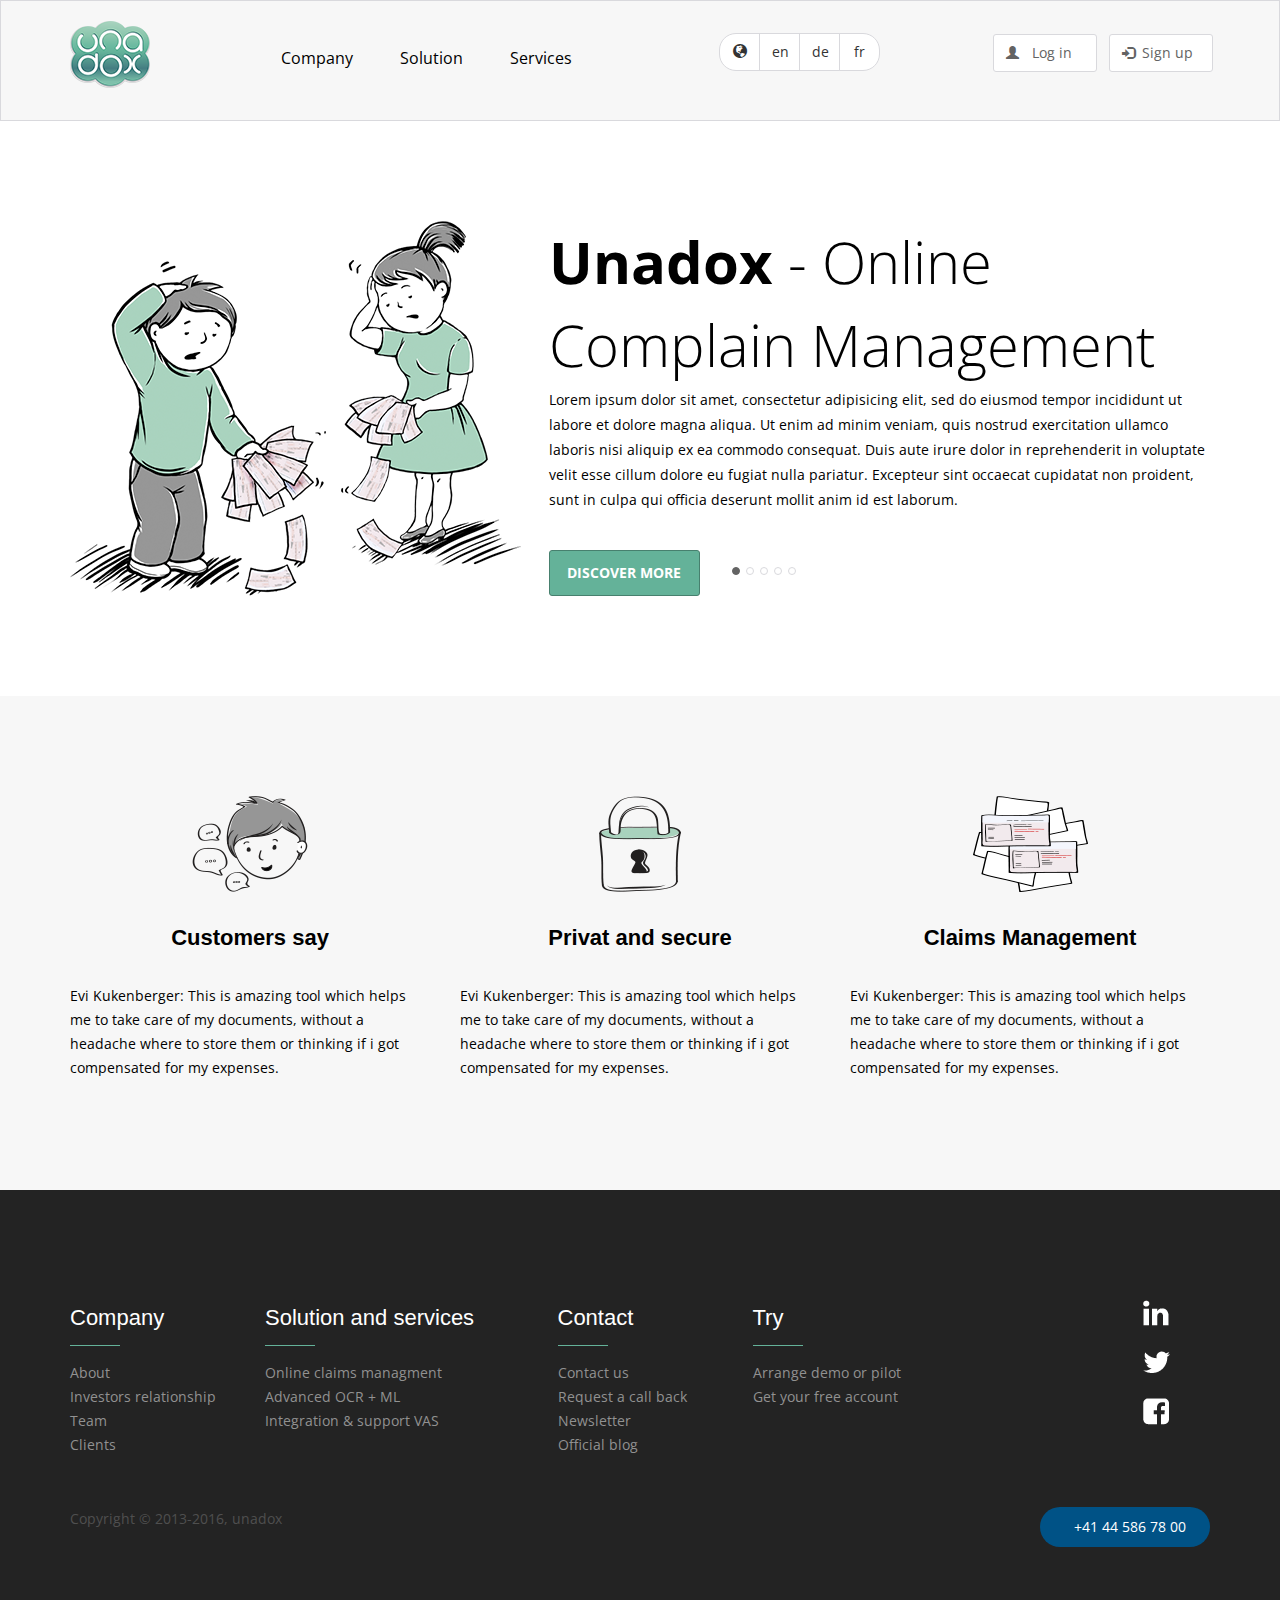
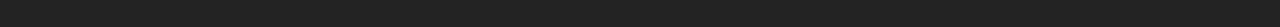
<file: index.html>
<!DOCTYPE HTML>
<html lang="en">
<head>
    <title>Unadox</title>
    <meta charset="utf-8">
    <meta name="description" content="">
    <meta http-equiv="X-UA-Compatible" content="IE=edge">
    <meta http-equiv="content-type" content="text/html;charset=UTF-8">
    <meta name="viewport" content="width=device-width, initial-scale=1, maximum-scale=1, user-scalable=no">
    <link rel="stylesheet" type="text/css" href="css/bootstrap.min.css">
    <link rel="stylesheet" type="text/css" href="css/style.css">
    <link href='https://fonts.googleapis.com/css?family=Open+Sans:400,300,700' rel='stylesheet' type='text/css'>
</head>
<body>
<nav class="navbar navbar-default">
    <div class="container">
        <!-- Brand and toggle get grouped for better mobile display -->
        <div class="navbar-header">
            <button type="button" class="navbar-toggle collapsed" data-toggle="collapse" data-target="#bs-example-navbar-collapse-1" aria-expanded="false">
                <span class="sr-only">Toggle navigation</span>
                <span class="icon-bar"></span>
                <span class="icon-bar"></span>
                <span class="icon-bar"></span>
            </button>
            <a  href="#"><img src="images/logo.png" alt="logo"> </a>
        </div>


        <div class="collapse navbar-collapse" id="bs-example-navbar-collapse-1">
            <ul class="nav navbar-nav user-menu">
                <li class="dropdown">
                    <a href="#" class="dropdown-toggle" data-toggle="dropdown" role="button" aria-haspopup="true" aria-expanded="false">Company <span class="glyphicon glyphicon-menu-down"></span></a>
                    <ul class="dropdown-menu">
                        <li><a href="#">Action</a></li>
                        <li><a href="#">Another action</a></li>
                        <li><a href="#">Something else here</a></li>
                    </ul>
                </li>
                <li class="dropdown">
                    <a href="#" class="dropdown-toggle" data-toggle="dropdown" role="button" aria-haspopup="true" aria-expanded="false">Solution <span class="glyphicon glyphicon-menu-down"></span></a>
                    <ul class="dropdown-menu">
                        <li><a href="#">Action</a></li>
                        <li><a href="#">Another action</a></li>
                        <li><a href="#">Something else here</a></li>
                    </ul>
                </li>
                <li class="dropdown">
                    <a href="#" class="dropdown-toggle" data-toggle="dropdown" role="button" aria-haspopup="true" aria-expanded="false">Services<span class="glyphicon glyphicon-menu-down servic-arrow"></span></a>
                    <ul class="dropdown-menu">
                        <li><a href="#">Action</a></li>
                        <li><a href="#">Another action</a></li>
                        <li><a href="#">Something else here</a></li>
                    </ul>
                </li>
            </ul>
        </div>
        <div class="btn-group" role="group" aria-label="...">
            <button type="button" class="btn btn-default"><span class="glyphicon glyphicon-globe"></span></button>
            <button type="button" class="btn btn-default">en</button>
            <button type="button" class="btn btn-default">de</button>
            <button type="button" class="btn btn-default">fr</button>
        </div>
        <ul class="nav navbar-nav navbar-right">
            <li><button type="button" class="btn btn-default"><span class="glyphicon glyphicon-user" aria-hidden="true"></span>Log in</button></li>
            <li><button type="button" class="btn btn-default"><span class="glyphicon glyphicon-log-in" aria-hidden="true"></span> Sign up</button></li>
        </ul>
    </div>
</nav>

<div class="container">
        <div id="carousel-example-generic" class="carousel" data-ride="carousel">
            <ol class="carousel-indicators">

                <li data-target="#carousel-example-generic" data-slide-to="0" class="active"></li>
                <li data-target="#carousel-example-generic" data-slide-to="1"></li>
                <li data-target="#carousel-example-generic" data-slide-to="2"></li>
                <li data-target="#carousel-example-generic" data-slide-to="3"></li>
                <li data-target="#carousel-example-generic" data-slide-to="4"></li>

            </ol>
            <div class="carousel-inner">
                <div class="item active">
                    <img src="images/img-slider.png" alt="img-slider">
                    <div class="carousel-caption">
                        <div class="carousel-caption-title"><span>Unadox</span> - Online
                            Complain Management</div>
                        <div class="carousel-caption-description">Lorem ipsum dolor sit amet, consectetur adipisicing elit, sed do eiusmod tempor incididunt ut labore
                            et dolore magna aliqua. Ut enim ad minim veniam, quis nostrud exercitation ullamco laboris nisi
                            aliquip ex ea commodo consequat. Duis aute irure dolor in reprehenderit in voluptate velit esse cillum
                            dolore eu fugiat nulla pariatur. Excepteur sint occaecat cupidatat non proident, sunt in culpa qui officia
                            deserunt mollit anim id est laborum.</div>
                    </div>
                </div>
                <div class="item">
                    <img src="images/img-slider.png" alt="img-slider">
                    <div class="carousel-caption">
                        <div class="carousel-caption-title"><span>Lorem ipsum</span> - Online
                            Complain Management</div>
                        <div class="carousel-caption-description">Evi Kukenberger: This is amazing tool which helps me to take care of my documents, without a
                            headache where to store them or thinking if i got compensated for my expenses.</div>
                    </div>
                </div>

                <div class="item">
                    <img src="images/img-slider.png" alt="img-slider">
                    <div class="carousel-caption">
                        <div class="carousel-caption-title"><span>Unadox</span> - Online
                            Complain Management</div>
                        <div class="carousel-caption-description">Lorem ipsum dolor sit amet, consectetur adipisicing elit, sed do eiusmod tempor incididunt ut labore
                            et dolore magna aliqua. Ut enim ad minim veniam, quis nostrud exercitation ullamco laboris nisi
                            aliquip ex ea commodo consequat. Duis aute irure dolor in reprehenderit in voluptate velit esse cillum
                            dolore eu fugiat nulla pariatur. Excepteur sint occaecat cupidatat non proident, sunt in culpa qui officia
                            deserunt mollit anim id est laborum.et dolore magna aliqua. Ut enim ad minim veniam, quis nostrud exercitation ullamco laboris nisi
                            aliquip ex ea commodo consequat.</div>
                    </div>
                </div>

                <div class="item">
                    <img src="images/img-slider.png" alt="img-slider">
                    <div class="carousel-caption">
                        <div class="carousel-caption-title"><span>Unadox</span> - Online
                            Complain Management</div>
                        <div class="carousel-caption-description">Lorem ipsum dolor sit amet, consectetur adipisicing elit, sed do eiusmod tempor incididunt ut labore
                            et dolore magna aliqua. Ut enim ad minim veniam, quis nostrud exercitation ullamco laboris nisi
                            aliquip ex ea commodo consequat. Duis aute irure dolor in reprehenderit in voluptate velit esse cillum
                            dolore eu fugiat nulla pariatur. Excepteur sint occaecat cupidatat non proident, sunt in culpa qui officia
                            deserunt mollit anim id est laborum.</div>
                    </div>
                </div>
                <div class="item">
                    <img src="images/img-slider.png" alt="img-slider">
                    <div class="carousel-caption">
                        <div class="carousel-caption-title"><span>Unadox</span> - Online
                            Complain Management</div>
                        <div class="carousel-caption-description">Lorem ipsum dolor sit amet, consectetur adipisicing elit, sed do eiusmod tempor incididunt ut labore
                            et dolore magna aliqua. Ut enim ad minim veniam, quis nostrud exercitation ullamco laboris nisi
                            aliquip ex ea commodo consequat. Duis aute irure dolor in reprehenderit in voluptate velit esse cillum
                            dolore eu fugiat nulla pariatur. Excepteur sint occaecat cupidatat non proident, sunt in culpa qui officia
                            deserunt mollit anim id est laborum.</div>
                    </div>
                </div>
            </div>
            <button type="button" class="btn btn-discover">Discover more</button>
        </div>
    </div>
<div class="features">
    <div class="container">
        <div class="row">
            <div class="col-lg-4 col-md-4 col-sm-6">
                <img src="images/img-boy.png">
                <h4 class="features-title" >Customers say</h4>
                <p class="features-p">Evi Kukenberger: This is amazing tool which helps me to
                    take care of my documents, without a headache where
                    to store them or thinking if i got compensated for my
                    expenses.</p>
            </div>
            <div class="col-lg-4 col-md-4 col-sm-6">
                <img src="images/img-%20block.png">
                <h4 class="features-title" >Privat and secure</h4>
                <p class="features-p">Evi Kukenberger: This is amazing tool which helps me to
                    take care of my documents, without a headache where
                    to store them or thinking if i got compensated for my
                    expenses.</p>
            </div>
            <div class="col-lg-4 col-md-4 col-sm-12">
                <img src="images/img-card.png">
                <h4 class="features-title" >Claims Management</h4>
                <p class="features-p">Evi Kukenberger: This is amazing tool which helps me to
                    take care of my documents, without a headache where
                    to store them or thinking if i got compensated for my
                    expenses.</p>
            </div>
        </div>
    </div>
</div>
<footer>
    <div class="container">
        <div class="row">
            <div class="col-lg-2 col-md-2 col-sm-3 col-xs-6">
                <h4>Company</h4>
                <div class="border"></div>
                <ul class="list-unstyled">
                    <li><a href="#">About</a></li>
                    <li><a href="#">Investors relationship</a></li>
                    <li><a href="#">Team</a></li>
                    <li><a href="#">Clients</a></li>
                </ul>
            </div>
            <div class="col-lg-3 col-md-3 col-sm-4 col-xs-6 padding-0">
                <h4>Solution and services</h4>
                <div class="border"></div>
                <ul class="list-unstyled">
                    <li><a href="#">Online claims managment</a></li>
                    <li><a href="#">Advanced OCR + ML</a></li>
                    <li><a href="#">Integration & support VAS</a></li>
                </ul>
            </div>
            <div class="col-lg-2 col-md-2 col-sm-3 col-xs-6">
                <h4>Contact</h4>
                <div class="border"></div>
                <ul class="list-unstyled">
                    <li><a href="#">Contact us</a></li>
                    <li><a href="#">Request a call back</a></li>
                    <li><a href="#">Newsletter</a></li>
                    <li><a href="#">Official blog</a></li>
                </ul>
            </div>
            <div class="col-lg-2 col-md-2 col-sm-2 col-xs-6">
                <h4>Try</h4>
                <div class="border"></div>
                <ul class="list-unstyled">
                    <li><a href="#">Arrange demo or pilot</a></li>
                    <li><a href="#">Get your free account</a></li>
                </ul>
            </div>
            <div class="col-lg-offset-2 col-lg-1 col-md-offset-2 col-md-1  col-sm-12 col-xs-12">
                <ul class="list-unstyled social">
                    <li id="linkedin"><a href="#" ></a></li>
                    <li id="twitter"><a href="#" ></a></li>
                    <li id="facebook-square"><a href="#" ></a></li>
                </ul>
            </div>

        </div>
        <div class="copy">
            <div class="pull-left">Copyright © 2013-2016, unadox</div>
            <div class="pull-right"><button class="btn btn-phone"><i class="fa fa-phone"></i>+41 44 586 78 00</button></div>
        </div>
    </div>
</footer>


<script src="js/jquery-1.10.2.min.js"></script>
<script src="js/bootstrap.min.js"></script>
<script>
    $('#carousel-example-generic').carousel({
        interval:0
    })

</script>
</body>
</html>
</file>
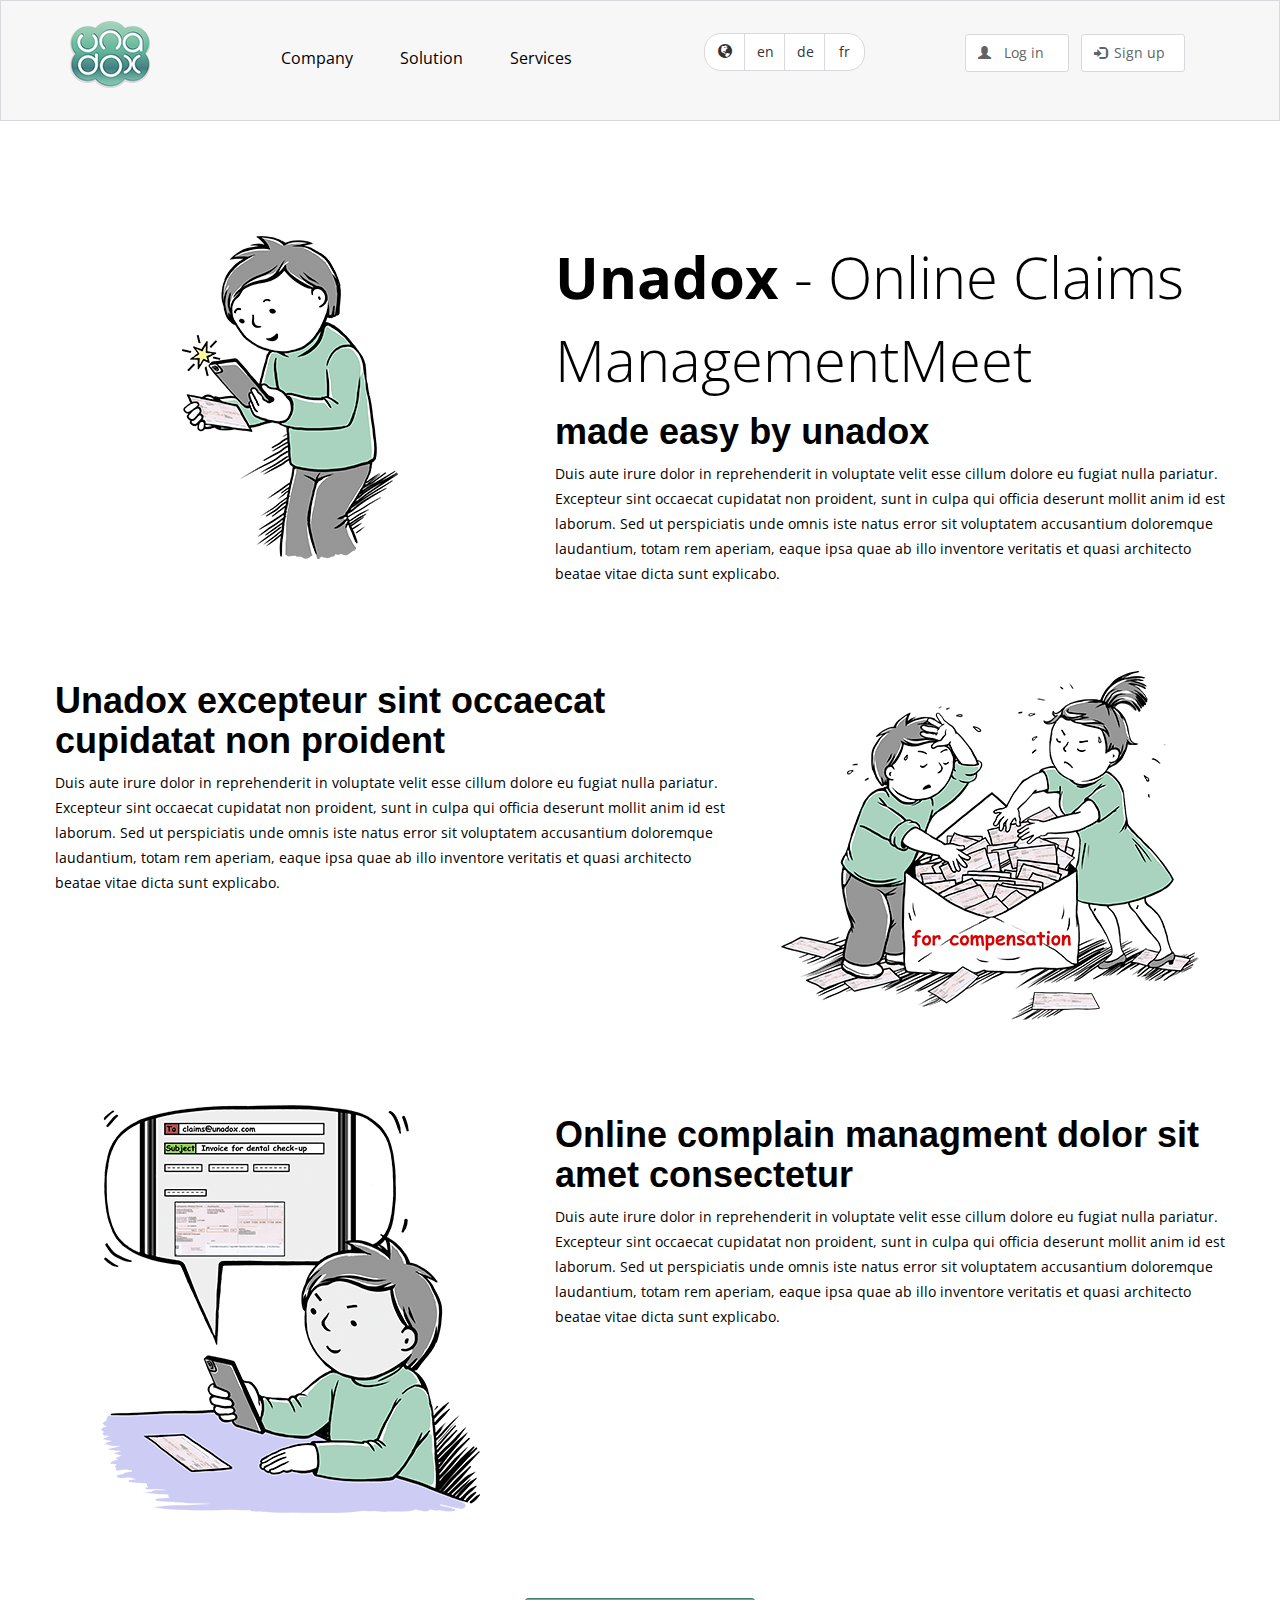
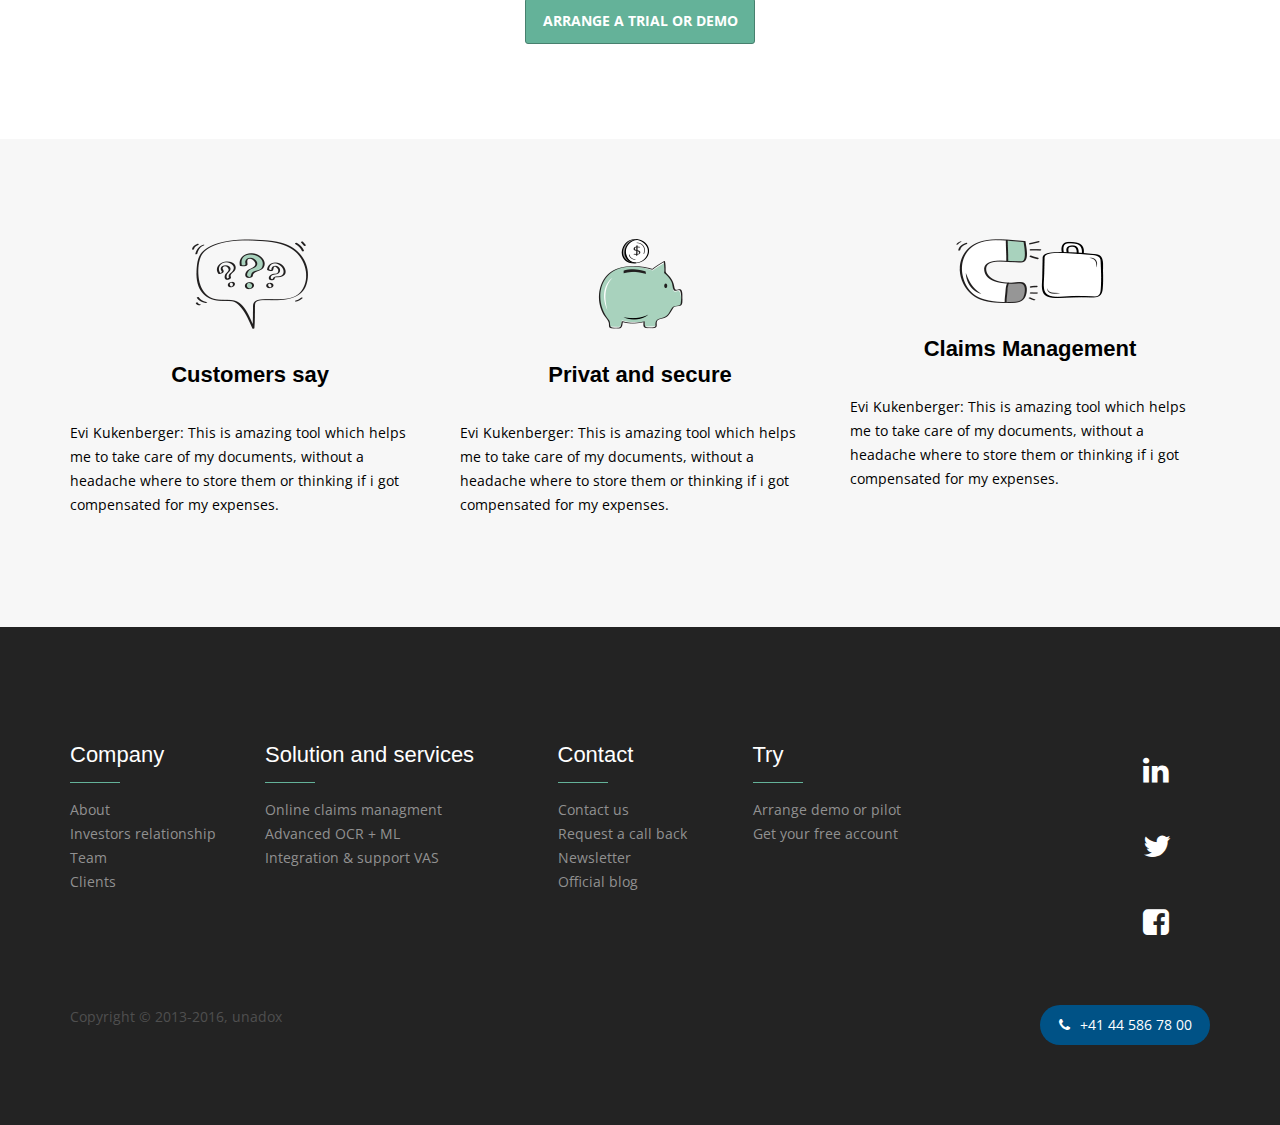
<file: solution.html>
<!DOCTYPE HTML>
<html lang="en">
<head>
    <title>Unadox</title>
    <meta charset="utf-8">
    <meta name="description" content="">
    <meta http-equiv="X-UA-Compatible" content="IE=edge">
    <meta http-equiv="content-type" content="text/html;charset=UTF-8">
    <meta name="viewport" content="width=device-width, initial-scale=1, maximum-scale=1, user-scalable=no">
    <link rel="stylesheet" type="text/css" href="css/bootstrap.min.css">
    <link rel="stylesheet" type="text/css" href="css/style.css">
    <link rel="stylesheet" href="https://maxcdn.bootstrapcdn.com/font-awesome/4.5.0/css/font-awesome.min.css">
    <link href='https://fonts.googleapis.com/css?family=Open+Sans:400,300,700' rel='stylesheet' type='text/css'>
</head>
<body>
<nav class="navbar navbar-default">
    <div class="container">
        <!-- Brand and toggle get grouped for better mobile display -->
        <div class="navbar-header">
            <button type="button" class="navbar-toggle collapsed" data-toggle="collapse" data-target="#bs-example-navbar-collapse-1" aria-expanded="false">
                <span class="sr-only">Toggle navigation</span>
                <span class="icon-bar"></span>
                <span class="icon-bar"></span>
                <span class="icon-bar"></span>
            </button>
            <a  href="#"><img src="images/logo.png" alt="logo"> </a>
        </div>


        <div class="collapse navbar-collapse" id="bs-example-navbar-collapse-1">
            <ul class="nav navbar-nav">
                <li class="dropdown">
                    <a href="#" class="dropdown-toggle" data-toggle="dropdown" role="button" aria-haspopup="true" aria-expanded="false">Company <span class="glyphicon glyphicon-menu-down"></span></a>
                    <ul class="dropdown-menu">
                        <li><a href="#">Action</a></li>
                        <li><a href="#">Another action</a></li>
                        <li><a href="#">Something else here</a></li>
                    </ul>
                </li>
                <li class="dropdown">
                    <a href="#" class="dropdown-toggle" data-toggle="dropdown" role="button" aria-haspopup="true" aria-expanded="false">Solution <span class="glyphicon glyphicon-menu-down"></span></a>
                    <ul class="dropdown-menu">
                        <li><a href="#">Action</a></li>
                        <li><a href="#">Another action</a></li>
                        <li><a href="#">Something else here</a></li>
                    </ul>
                </li>
                <li class="dropdown">
                    <a href="#" class="dropdown-toggle" data-toggle="dropdown" role="button" aria-haspopup="true" aria-expanded="false">Services<span class="glyphicon glyphicon-menu-down servic-arrow"></span></a>
                    <ul class="dropdown-menu">
                        <li><a href="#">Action</a></li>
                        <li><a href="#">Another action</a></li>
                        <li><a href="#">Something else here</a></li>
                    </ul>
                </li>
            </ul>
            <div class="btn-group" role="group" aria-label="...">
                <button type="button" class="btn btn-default"><span class="glyphicon glyphicon-globe"></span></button>
                <button type="button" class="btn btn-default">en</button>
                <button type="button" class="btn btn-default">de</button>
                <button type="button" class="btn btn-default">fr</button>
            </div>
            <ul class="nav navbar-nav navbar-right">
                <li><button type="button" class="btn btn-default"><span class="glyphicon glyphicon-user" aria-hidden="true"></span>Log in</button></li>
                <li><button type="button" class="btn btn-default"><span class="glyphicon glyphicon-log-in" aria-hidden="true"></span> Sign up</button></li>
            </ul>
        </div>
    </div>
</nav>
<div class="container solution">
    <div class="row">
        <div class="col-sm-5 text-center">
            <img src="images/2-unadox-tour.png">
        </div>
        <div class="col-sm-7">
            <div class="carousel-caption-title"><span>Unadox</span> - Online Claims
                ManagementMeet</div>
            <h4 class="solution-title">made easy by unadox</h4>
            <div class="carousel-caption-description">Duis aute irure dolor in reprehenderit in voluptate velit esse cillum dolore eu fugiat nulla pariatur.
                Excepteur sint occaecat cupidatat non proident, sunt in culpa qui officia deserunt mollit anim id est
                laborum. Sed ut perspiciatis unde omnis iste natus error sit voluptatem accusantium doloremque
                laudantium, totam rem aperiam, eaque ipsa quae ab illo inventore veritatis et quasi architecto beatae
                vitae dicta sunt explicabo.</div>
        </div>
    </div>
    <div class="row">
        <div class="col-sm-7">
            <h4 class="solution-title">Unadox excepteur sint occaecat
                cupidatat non proident</h4>
            <div class="carousel-caption-description">Duis aute irure dolor in reprehenderit in voluptate velit esse cillum dolore eu fugiat nulla pariatur.
                Excepteur sint occaecat cupidatat non proident, sunt in culpa qui officia deserunt mollit anim id est
                laborum. Sed ut perspiciatis unde omnis iste natus error sit voluptatem accusantium doloremque
                laudantium, totam rem aperiam, eaque ipsa quae ab illo inventore veritatis et quasi architecto beatae
                vitae dicta sunt explicabo.</div>
        </div>
        <div class="col-sm-5 text-center">
            <img src="images/4-unadox-tour.png">
        </div>
    </div>
    <div class="row">
        <div class="col-sm-5 text-center">
            <img src="images/3-unadox-tour.png">
        </div>
        <div class="col-sm-7">
            <h4 class="solution-title">Online complain managment dolor
                sit amet consectetur</h4>
            <div class="carousel-caption-description">Duis aute irure dolor in reprehenderit in voluptate velit esse cillum dolore eu fugiat nulla pariatur.
                Excepteur sint occaecat cupidatat non proident, sunt in culpa qui officia deserunt mollit anim id est
                laborum. Sed ut perspiciatis unde omnis iste natus error sit voluptatem accusantium doloremque
                laudantium, totam rem aperiam, eaque ipsa quae ab illo inventore veritatis et quasi architecto beatae
                vitae dicta sunt explicabo.</div>
        </div>

    </div>
    <div class="text-center">
        <button type="button" class="btn btn-arrange">arrange a trial or demo</button>
    </div>
</div>
<div class="features">
    <div class="container">
        <div class="row">
            <div class="col-sm-4">
                <img src="images/img-q.png">
                <h4 class="features-title" >Customers say</h4>
                <p class="features-p">Evi Kukenberger: This is amazing tool which helps me to
                    take care of my documents, without a headache where
                    to store them or thinking if i got compensated for my
                    expenses.</p>
            </div>
            <div class="col-sm-4">
                <img src="images/img-k.png">
                <h4 class="features-title" >Privat and secure</h4>
                <p class="features-p">Evi Kukenberger: This is amazing tool which helps me to
                    take care of my documents, without a headache where
                    to store them or thinking if i got compensated for my
                    expenses.</p>
            </div>
            <div class="col-sm-4">
                <img src="images/img-m.png">
                <h4 class="features-title" >Claims Management</h4>
                <p class="features-p">Evi Kukenberger: This is amazing tool which helps me to
                    take care of my documents, without a headache where
                    to store them or thinking if i got compensated for my
                    expenses.</p>
            </div>
        </div>
    </div>
</div>
<footer>
    <div class="container">
        <div class="row">
            <div class="col-sm-2 ">
                <h4>Company</h4>
                <div class="border"></div>
                <ul class="list-unstyled">
                    <li><a href="#">About</a></li>
                    <li><a href="#">Investors relationship</a></li>
                    <li><a href="#">Team</a></li>
                    <li><a href="#">Clients</a></li>
                </ul>
            </div>
            <div class="col-sm-3 padding-0">
                <h4>Solution and services</h4>
                <div class="border"></div>
                <ul class="list-unstyled">
                    <li><a href="#">Online claims managment</a></li>
                    <li><a href="#">Advanced OCR + ML</a></li>
                    <li><a href="#">Integration & support VAS</a></li>
                </ul>
            </div>
            <div class="col-sm-2 ">
                <h4>Contact</h4>
                <div class="border"></div>
                <ul class="list-unstyled">
                    <li><a href="#">Contact us</a></li>
                    <li><a href="#">Request a call back</a></li>
                    <li><a href="#">Newsletter</a></li>
                    <li><a href="#">Official blog</a></li>
                </ul>
            </div>
            <div class="col-sm-2">
                <h4>Try</h4>
                <div class="border"></div>
                <ul class="list-unstyled">
                    <li><a href="#">Arrange demo or pilot</a></li>
                    <li><a href="#">Get your free account</a></li>
                </ul>
            </div>
            <div class="col-sm-offset-2 col-sm-1">
                <ul class="list-unstyled social">
                    <li><a href="#"><i class="fa fa-linkedin"></i></a></li>
                    <li><a href="#"><i class="fa fa-twitter"></i></a></li>
                    <li><a href="#"><i class="fa fa-facebook-square"></i></a></li>
                </ul>
            </div>

        </div>
        <div class="copy">
            <div class="pull-left">Copyright © 2013-2016, unadox</div>
            <div class="pull-right"><button class="btn btn-phone"><i class="fa fa-phone"></i>+41 44 586 78 00</button></div>
        </div>
    </div>
</footer>


<script src="js/jquery-1.10.2.min.js"></script>
<script src="js/bootstrap.min.js"></script>
<script>
    $('#carousel-example-generic').carousel({
        interval:2000
    })

</script>
</body>
</html>
</file>
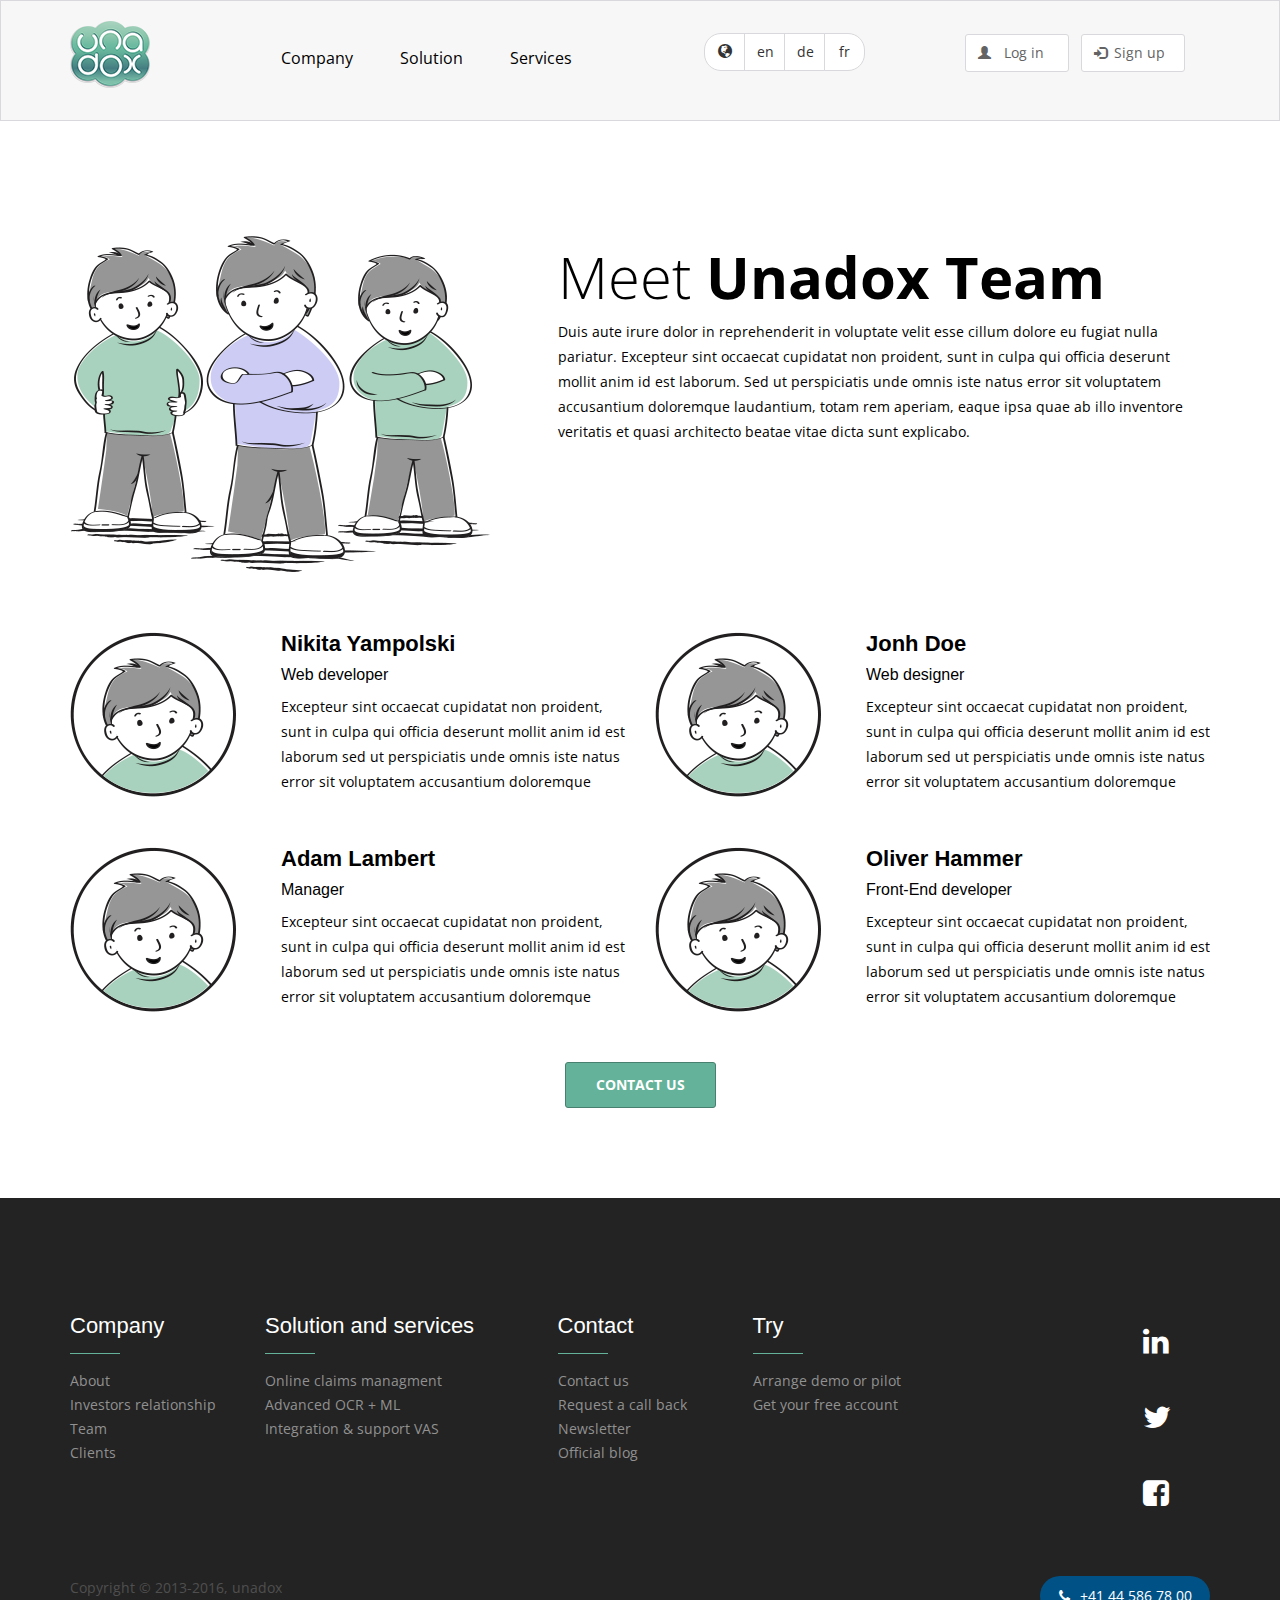
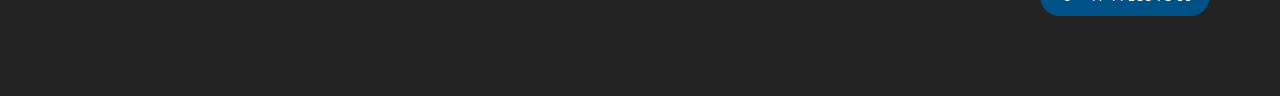
<file: team.html>
<!DOCTYPE HTML>
<html lang="en">
<head>
    <title>Unadox</title>
    <meta charset="utf-8">
    <meta name="description" content="">
    <meta http-equiv="X-UA-Compatible" content="IE=edge">
    <meta http-equiv="content-type" content="text/html;charset=UTF-8">
    <meta name="viewport" content="width=device-width, initial-scale=1, maximum-scale=1, user-scalable=no">
    <link rel="stylesheet" type="text/css" href="css/bootstrap.min.css">
    <link rel="stylesheet" type="text/css" href="css/style.css">
    <link rel="stylesheet" href="https://maxcdn.bootstrapcdn.com/font-awesome/4.5.0/css/font-awesome.min.css">
    <link href='https://fonts.googleapis.com/css?family=Open+Sans:400,300,700' rel='stylesheet' type='text/css'>
</head>
<body>
<nav class="navbar navbar-default">
    <div class="container">
        <!-- Brand and toggle get grouped for better mobile display -->
        <div class="navbar-header">
            <button type="button" class="navbar-toggle collapsed" data-toggle="collapse" data-target="#bs-example-navbar-collapse-1" aria-expanded="false">
                <span class="sr-only">Toggle navigation</span>
                <span class="icon-bar"></span>
                <span class="icon-bar"></span>
                <span class="icon-bar"></span>
            </button>
            <a  href="#"><img src="images/logo.png" alt="logo"> </a>
        </div>


        <div class="collapse navbar-collapse" id="bs-example-navbar-collapse-1">
            <ul class="nav navbar-nav">
                <li class="dropdown">
                    <a href="#" class="dropdown-toggle" data-toggle="dropdown" role="button" aria-haspopup="true" aria-expanded="false">Company <span class="glyphicon glyphicon-menu-down"></span></a>
                    <ul class="dropdown-menu">
                        <li><a href="#">Action</a></li>
                        <li><a href="#">Another action</a></li>
                        <li><a href="#">Something else here</a></li>
                    </ul>
                </li>
                <li class="dropdown">
                    <a href="#" class="dropdown-toggle" data-toggle="dropdown" role="button" aria-haspopup="true" aria-expanded="false">Solution <span class="glyphicon glyphicon-menu-down"></span></a>
                    <ul class="dropdown-menu">
                        <li><a href="#">Action</a></li>
                        <li><a href="#">Another action</a></li>
                        <li><a href="#">Something else here</a></li>
                    </ul>
                </li>
                <li class="dropdown">
                    <a href="#" class="dropdown-toggle" data-toggle="dropdown" role="button" aria-haspopup="true" aria-expanded="false">Services<span class="glyphicon glyphicon-menu-down servic-arrow"></span></a>
                    <ul class="dropdown-menu">
                        <li><a href="#">Action</a></li>
                        <li><a href="#">Another action</a></li>
                        <li><a href="#">Something else here</a></li>
                    </ul>
                </li>
            </ul>
            <div class="btn-group" role="group" aria-label="...">
                <button type="button" class="btn btn-default"><span class="glyphicon glyphicon-globe"></span></button>
                <button type="button" class="btn btn-default">en</button>
                <button type="button" class="btn btn-default">de</button>
                <button type="button" class="btn btn-default">fr</button>
            </div>
            <ul class="nav navbar-nav navbar-right">
                <li><button type="button" class="btn btn-default"><span class="glyphicon glyphicon-user" aria-hidden="true"></span>Log in</button></li>
                <li><button type="button" class="btn btn-default"><span class="glyphicon glyphicon-log-in" aria-hidden="true"></span> Sign up</button></li>
            </ul>
        </div>
    </div>
</nav>
<div class="container">
    <div class="row uandox-team">
        <div class="col-sm-5">
            <img src="images/team.png">
        </div>
        <div class="col-sm-7">
            <div class="carousel-caption-title">Meet <span>Unadox Team</span></div>
            <div class="carousel-caption-description">Duis aute irure dolor in reprehenderit in voluptate velit esse cillum dolore eu fugiat nulla pariatur.
                Excepteur sint occaecat cupidatat non proident, sunt in culpa qui officia deserunt mollit anim id est
                laborum. Sed ut perspiciatis unde omnis iste natus error sit voluptatem accusantium doloremque
                laudantium, totam rem aperiam, eaque ipsa quae ab illo inventore veritatis et quasi architecto beatae
                vitae dicta sunt explicabo.</div>
        </div>
    </div>
    <div class="row">
        <div class="col-sm-6">
            <div class="media">
                <a class="pull-left" href="#">
                    <img class="media-object" src="images/one_team.png" alt="...">
                </a>
                <div class="media-body">
                    <h4 class="media-heading">Nikita Yampolski</h4>
                    <h5>Web developer</h5>
                    <div class="carousel-caption-description">Excepteur sint occaecat cupidatat non proident, sunt
                    in culpa qui officia deserunt mollit anim id est laborum
                    sed ut perspiciatis unde omnis iste natus error sit
                    voluptatem accusantium doloremque</div>
                </div>
            </div>

        </div>
        <div class="col-sm-6">
            <div class="media">
                <a class="pull-left" href="#">
                    <img class="media-object" src="images/one_team.png" alt="...">
                </a>
                <div class="media-body">
                    <h4 class="media-heading">Jonh Doe</h4>
                    <h5>Web designer</h5>
                    <div class="carousel-caption-description">Excepteur sint occaecat cupidatat non proident, sunt
                    in culpa qui officia deserunt mollit anim id est laborum
                    sed ut perspiciatis unde omnis iste natus error sit
                    voluptatem accusantium doloremque</div>
                </div>
            </div>
        </div>
    </div>
    <div class="row">
        <div class="col-sm-6">
            <div class="media">
                <a class="pull-left" href="#">
                    <img class="media-object" src="images/one_team.png" alt="...">
                </a>
                <div class="media-body">
                    <h4 class="media-heading">Adam Lambert</h4>
                    <h5>Manager</h5>
                    <div class="carousel-caption-description">Excepteur sint occaecat cupidatat non proident, sunt
                    in culpa qui officia deserunt mollit anim id est laborum
                    sed ut perspiciatis unde omnis iste natus error sit
                    voluptatem accusantium doloremque</div>
                </div>
            </div>
        </div>
        <div class="col-sm-6">
            <div class="media">
                <a class="pull-left" href="#">
                    <img class="media-object" src="images/one_team.png" alt="...">
                </a>
                <div class="media-body">
                    <h4 class="media-heading">Oliver Hammer</h4>
                    <h5>Front-End developer</h5>
                    <div class="carousel-caption-description">Excepteur sint occaecat cupidatat non proident, sunt
                    in culpa qui officia deserunt mollit anim id est laborum
                    sed ut perspiciatis unde omnis iste natus error sit
                    voluptatem accusantium doloremque</div>
                </div>
            </div>

        </div>

        <div class="col-sm-12 text-center">
            <button type="button" class="btn btn-contact">Contact us</button>
        </div>
    </div>
</div>
<footer>
    <div class="container">
        <div class="row">
            <div class="col-sm-2 ">
                <h4>Company</h4>
                <div class="border"></div>
                <ul class="list-unstyled">
                    <li><a href="#">About</a></li>
                    <li><a href="#">Investors relationship</a></li>
                    <li><a href="#">Team</a></li>
                    <li><a href="#">Clients</a></li>
                </ul>
            </div>
            <div class="col-sm-3 padding-0">
                <h4>Solution and services</h4>
                <div class="border"></div>
                <ul class="list-unstyled">
                    <li><a href="#">Online claims managment</a></li>
                    <li><a href="#">Advanced OCR + ML</a></li>
                    <li><a href="#">Integration & support VAS</a></li>
                </ul>
            </div>
            <div class="col-sm-2 ">
                <h4>Contact</h4>
                <div class="border"></div>
                <ul class="list-unstyled">
                    <li><a href="#">Contact us</a></li>
                    <li><a href="#">Request a call back</a></li>
                    <li><a href="#">Newsletter</a></li>
                    <li><a href="#">Official blog</a></li>
                </ul>
            </div>
            <div class="col-sm-2">
                <h4>Try</h4>
                <div class="border"></div>
                <ul class="list-unstyled">
                    <li><a href="#">Arrange demo or pilot</a></li>
                    <li><a href="#">Get your free account</a></li>
                </ul>
            </div>
            <div class="col-sm-offset-2 col-sm-1">
                <ul class="list-unstyled social">
                    <li><a href="#"><i class="fa fa-linkedin"></i></a></li>
                    <li><a href="#"><i class="fa fa-twitter"></i></a></li>
                    <li><a href="#"><i class="fa fa-facebook-square"></i></a></li>
                </ul>
            </div>

        </div>
        <div class="copy">
            <div class="pull-left">Copyright © 2013-2016, unadox</div>
            <div class="pull-right"><button class="btn btn-phone"><i class="fa fa-phone"></i>+41 44 586 78 00</button></div>
        </div>
    </div>
</footer>


<script src="js/jquery-1.10.2.min.js"></script>
<script src="js/bootstrap.min.js"></script>
<script>
    $('#carousel-example-generic').carousel({
        interval:2000
    })

</script>
</body>
</html>
</file>
<file: css/style.css>
body{font-family: 'Open Sans', sans-serif;}
.navbar{padding-top: 20px;min-height: 120px;}
.navbar-default {background-color: #f7f7f7;border-color: #d9d9dd;border-radius: 0; position: relative}
.navbar-default .navbar-nav>li>a {color: #000;font-size: 16px;padding-bottom: 51px;border: 1px solid transparent;}
.navbar-default .navbar-nav>li>a:hover{border-bottom: 1px solid #64b299;}
.navbar-default .navbar-collapse{float: left}
.navbar-right button{color:#636363;margin-right: 12px; width: 104px; height: 38px; border-radius: 3px; border: 1px solid #d9d9dd;margin-top: 2px;font-size: 14px; }
.navbar-right button span{float: left;font-size: 13px;margin-top: 2px;}
.navbar-default .navbar-nav>.open>a, .navbar-default .navbar-nav>.open>a:focus, .navbar-default .navbar-nav>.open>a:hover {position:relative; color:#64b299; background-color: #fff; z-index: 11; border: 1px solid #d9d9dd;border-bottom-color: #fff;padding-bottom: 15px;}
ul.navbar-nav{margin: 11px 0 0 100px;}
.glyphicon-menu-down {color:#64b299; font-size: 11px;font-weight: 400;} .servic-arrow{margin-left: 5px;}
.btn-group{margin-left: 100px;margin-top: 12px;}
.btn-group .btn{border-color:#d9d9dd;border-radius: 17px; height: 38px; width: 41px;}
.navbar-right .btn-default:hover, .navbar-right .btn-default:active, .navbar-right .btn-default:focus, .btn-group>.btn.active, .btn-group>.btn:active, .btn-group>.btn:focus, .btn-group>.btn:hover {background-color: #ebebed; outline-style: none;}

.dropdown-menu {top: 51px;z-index: 10;padding:20px 0;border: 1px solid #d9d9dd; border-radius: 0;}
.dropdown-menu>li>a{color: #000; font-size:16px; font-weight: 400;line-height: 30px;}
.dropdown-menu>li>a:focus, .dropdown-menu>li>a:hover {color: #000;text-decoration: none;background-color: #f7f7f7;}

.carousel{margin-top: 80px; margin-bottom: 100px;}
.carousel-indicators {position: absolute;bottom: 5px;  left: 58%;  z-index: 15;  width: auto;  padding-left: 0;  margin-left: 0;  text-align: center;  list-style: none;  }
.carousel-indicators li {background-color: #fff;  border: 1px solid #d9d9dd;  border-radius: 10px;width: 8px;height: 8px;  }
.carousel-indicators .active {width: 8px;height: 8px;margin: 1px;background-color: #636363;border: 1px solid #636363;  }
.carousel-caption {position: absolute;top:0; right: 0;  left: 42%;  z-index: 10;  color: #000;  text-align: left;  text-shadow: none;  padding: 0;  }
.carousel-caption-title{color:  #000000;font-size: 58px;font-weight: 300;}
.carousel-caption-title span{font-weight: 700}
.carousel-caption-description{color:#000;font-size: 14px;font-weight: 400;line-height: 25px;text-overflow: ellipsis;}

.btn-phone:hover{outline-style: none;}
.btn-phone, .btn-phone:hover{background-color:  #005286;width: 170px; height: 40px;border-radius: 22px;color:#fff;font-size: 14px;}
.btn-discover{text-transform:uppercase;color:#fff;font-size: 14px;font-weight: 700;border-radius: 3px;border:1px #47806e solid;  background-color:  #64b299;width: 151px;height: 46px;position: absolute;  bottom: 0;  left: 42%;}
.btn-contact{text-transform:uppercase;color:#fff;font-size: 14px;font-weight: 700;border-radius: 3px;border:1px #47806e solid;  background-color:  #64b299;width: 151px;height: 46px;margin-bottom: 90px}
.btn-arrange{text-transform:uppercase;color:#fff;font-size: 14px;font-weight: 700;border-radius: 3px;border:1px #47806e solid;  background-color:  #64b299;width: 230px;height: 46px;}

.border{background-color:  #64b299;width: 50px;height: 1px; margin-bottom: 15px;}
.btn-arrange:hover, .btn-arrange:active, .btn-arrange:focus,.btn-contact:hover, .btn-contact:active, .btn-contact:focus,.btn-discover:hover, .btn-discover:active, .btn-discover:focus{outline-style: none;border-color:  #003454;  background-color:  #005286; color: #fff;}

.features{background-color:  #f7f7f7; text-align: center;padding: 100px 0;}
.features-title{color:  #000000;font-size: 22px; font-weight: 700; line-height: 72px}
.features-p{color:  #000000;font-size: 14px;font-weight: 400;line-height: 24px;text-align: left;}

footer{background-color:#232323; padding: 100px 0 80px;}
footer h4{color:  #ffffff;font-size: 22px;font-weight: 400;line-height: 35px}
footer ul a{color: #919191; text-decoration: none; font-size: 14px; font-weight: 400; line-height: 24px;}
footer ul a:hover,footer ul a:active, footer ul a:focus{color: #fff; text-decoration: none;}
.social a i{color: #fff;font-size: 30px;font-weight: 400;margin-top: 18px}
.social a i:hover{color: #64b299;}
.copy{margin-top:40px;color:#4f4f4f;font-size: 14px;font-weight: 400;line-height: 24px}  .fa-phone{padding-right: 10px;}

.uandox-team{padding: 95px 0 60px;}
.solution{padding: 95px 0;}
.solution .row{margin-bottom: 85px;}
.solution-title{color:  #000;font-size: 36px; font-weight: 600;}
.media{margin-bottom: 50px}
.media h4{color:  #000;font-size: 22px;font-weight: 700;}
.media h5{color:  #000;font-size: 16px;font-weight: 400;}
.media>.pull-left {padding-right: 35px;}

.contact-text{margin-bottom: 55px}
.contact h1{color:#000;font-size: 58px;font-weight: 300;}
.address{list-style: none}
.address li{margin-bottom: 32px;padding-left: 60px; padding-bottom:52px}
.address li a{font-size: 16px;font-weight: 400; color: #000;} .address li a:hover{text-decoration: none}
.address li a span{font-size: 22px;font-weight: 600; color: #000;}

#phone{background: url("../images/phone.png") no-repeat  0px 8px; height: 43px;}
#email{background: url("../images/mail.png") no-repeat  0px 8px; height: 43px;}
#pen{background: url("../images/blog.png") no-repeat  0px 8px; height: 43px;}

.social li{margin: 10px 0 25px;}

#linkedin{background: url("../images/in.png") no-repeat; width: 26px; height: 26px}
#twitter{background: url("../images/tw.png") no-repeat; width: 27px; height: 22px}
#facebook-square{background: url("../images/fb.png") no-repeat; width: 26px; height: 27px}

#linkedin:hover{background: url("../images/in_hover.png") no-repeat; width: 26px; height: 26px}
#twitter:hover{background: url("../images/tw_hover.png") no-repeat; width: 27px; height: 22px}
#facebook-square:hover{background: url("../images/fb_hover.png") no-repeat; width: 26px; height: 27px}


#googleMap{width: 570px;height: 400px; margin-top: 75px; margin-bottom: 85px}
.contact{margin-top: 45px;}
#mylabel{color:  #000; font-size: 14px;font-weight: 400;line-height: 18px;}

@media (max-width: 1200px) {
    ul.navbar-nav{margin: 11px 0 0 35px;}
    .btn-group {margin-left: 20px;}
    .padding-0{padding: 0}
    .btn-discover, .carousel-caption {left: 50%;} .btn-discover{bottom:-25%}
    .carousel-indicators {bottom: -24%;left: 70%;}
    .carousel {margin-bottom: 150px;}

}
@media (max-width: 992px) {
    ul.user-menu {position: absolute;bottom: 0;right: 0;margin-top: 45px; padding-right: 12.333%;}
    .nav.navbar-nav.navbar-right{position: absolute;right: 0;padding-right: 11%;}
    .btn-group {float: left;}
    .navbar-default .navbar-nav>li>a {padding-bottom: 19px;}
    .navbar {min-height: 135px;}
    .carousel-inner>.item img{visibility: hidden;}
    .btn-discover, .carousel-caption {left: 5%;}
    .btn-discover{bottom:0}
    .carousel-indicators {bottom: 0;left: 70%;}
    .social li{display: inline-block; margin: 25px 25px 25px 0;}
}

@media (max-width: 768px) {
    ul.user-menu {position: relative;margin-top: 45px; padding-right: 12.333%;}
    /*.navbar-toggle {position: absolute;top: 85px;left: 10px;}*/
    /*.btn-group {position: absolute;top: 20px;left: 80px;}*/
    /*.nav.navbar-nav.navbar-right li{display: inline-block}*/

    /*.btn-discover,.carousel-indicators {bottom:-30%}*/
    .features-p{text-align: center;}
    .carousel {margin-bottom: 130px;}
    .carousel-indicators li,.carousel-indicators .active {width: 12px;height: 12px;margin: 5px}
    .carousel-indicators {left: 60%;}

}
@media (max-width: 670px) {
    .btn-discover,.carousel-indicators {bottom:-25%}
   }

@media (max-width: 490px) {
    .carousel-caption-description {line-height: 24px;}
    .carousel-caption-title {font-size: 45px;}
    .btn-discover{bottom:-25%}
    .carousel-indicators {bottom:-24%}
}
@media (max-width: 390px) {
    .carousel-caption-title {font-size: 35px;}
    .btn-discover{bottom:-43%}
    .carousel-indicators {bottom: -23%; left: 5%;}

}
</file>
